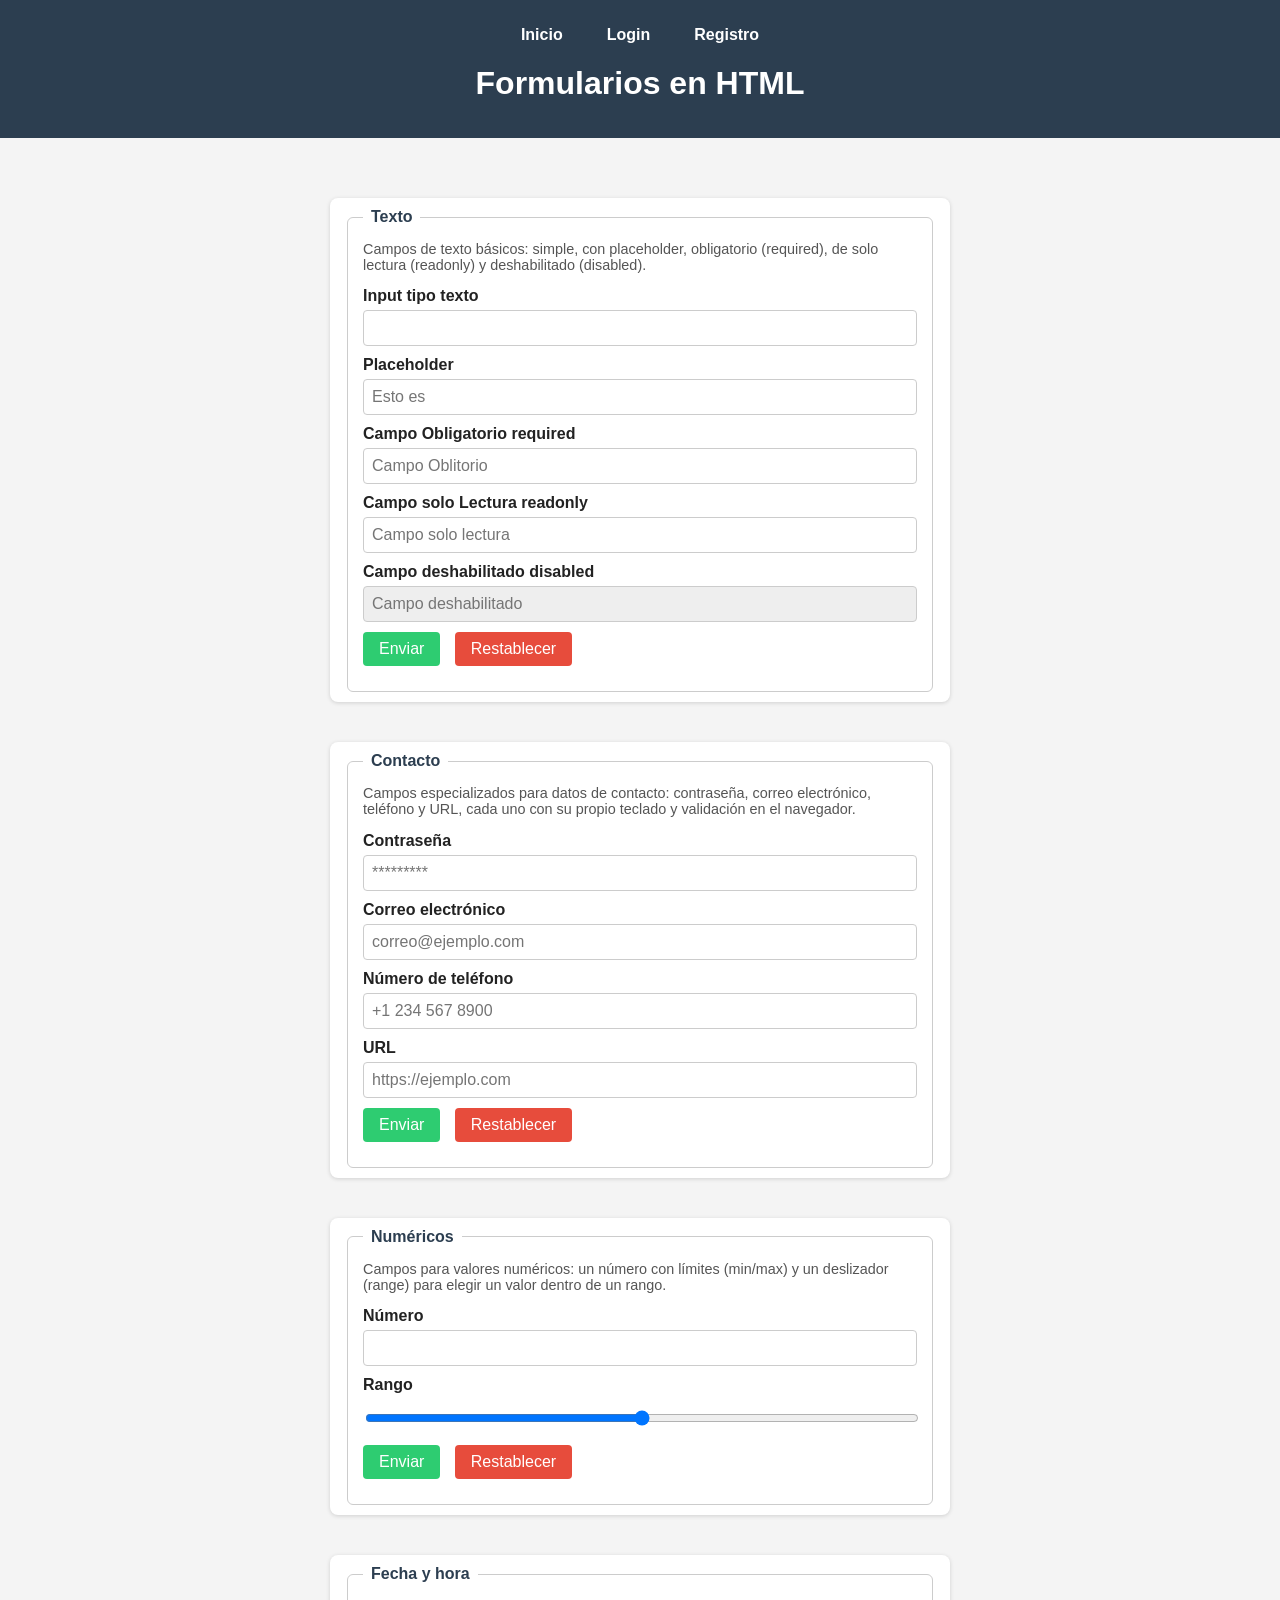
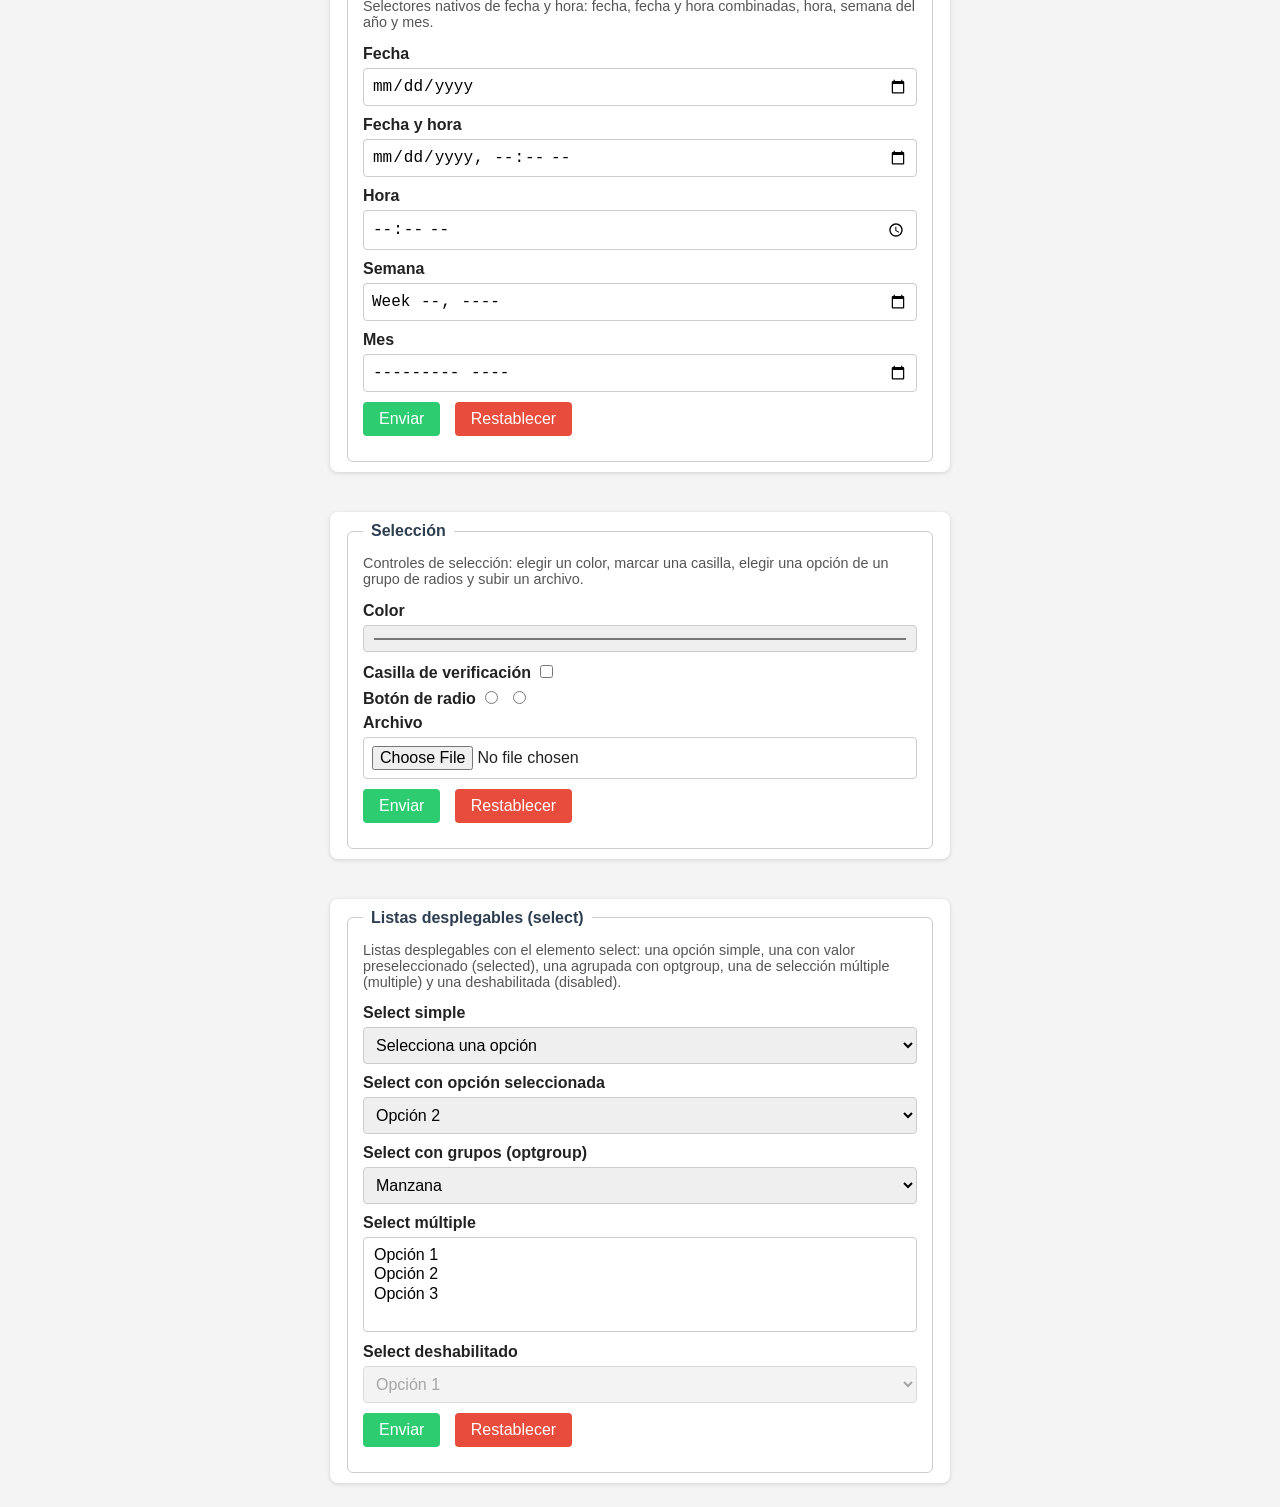
<file: index.html>
<!DOCTYPE html>
<html lang="en">

<head>
    <meta charset="UTF-8">
    <meta name="viewport" content="width=device-width, initial-scale=1.0">
    <title>Formularios</title>
    <link rel="stylesheet" href="css/formularios.css">
    <link rel="shortcut icon" href="img/logo.png" type="image/x-icon">
</head>

<body>
    <header>
        <nav>
            <a href="index.html">Inicio</a>
            <a href="login.html" target="_blank">Login</a>
            <a href="registro.html" target="_blank">Registro</a>
        </nav>
        <h1>Formularios en HTML</h1>
        <p></p>
    </header>
    <main>
        <section>
            <form action="">
                <fieldset>
                    <legend>Texto</legend>
                    <p>Campos de texto básicos: simple, con placeholder, obligatorio (required), de solo
                        lectura (readonly) y deshabilitado (disabled).</p>
                    <label for="">Input tipo texto</label>
                    <input type="text">
                    <br>
                    <label for="">Placeholder</label>
                    <input type="text" placeholder="Esto es ">
                    <br>
                    <label for="">Campo Obligatorio required</label>
                    <input type="text" placeholder="Campo Oblitorio" required>
                    <br>
                    <label for="">Campo solo Lectura readonly</label>
                    <input type="text" readonly placeholder="Campo solo lectura">
                    <br>
                    <label for="">Campo deshabilitado disabled</label>
                    <input type="text" disabled placeholder="Campo deshabilitado">
                    <br>
                    <input type="submit" value="Enviar">
                    <input type="reset" value="Restablecer">
                </fieldset>
            </form>
            <form action="">
                <fieldset>
                    <legend>Contacto</legend>
                    <p>Campos especializados para datos de contacto: contraseña, correo electrónico, teléfono
                        y URL, cada uno con su propio teclado y validación en el navegador.</p>
                    <label for="">Contraseña</label>
                    <input type="password" placeholder="*********">
                    <br>
                    <label for="">Correo electrónico</label>
                    <input type="email" placeholder="correo@ejemplo.com">
                    <br>
                    <label for="">Número de teléfono</label>
                    <input type="tel" placeholder="+1 234 567 8900">
                    <br>
                    <label for="">URL</label>
                    <input type="url" placeholder="https://ejemplo.com">
                    <br>
                    <input type="submit" value="Enviar">
                    <input type="reset" value="Restablecer">
                </fieldset>
            </form>
            <form action="">
                <fieldset>
                    <legend>Numéricos</legend>
                    <p>Campos para valores numéricos: un número con límites (min/max) y un deslizador (range)
                        para elegir un valor dentro de un rango.</p>
                    <label for="">Número</label>
                    <input type="number" min="0" max="100" step="1">
                    <br>
                    <label for="">Rango</label>
                    <input type="range" min="0" max="100" step="1">
                    <br>
                    <input type="submit" value="Enviar">
                    <input type="reset" value="Restablecer">
                </fieldset>
            </form>
            <form action="">
                <fieldset>
                    <legend>Fecha y hora</legend>
                    <p>Selectores nativos de fecha y hora: fecha, fecha y hora combinadas, hora, semana del
                        año y mes.</p>
                    <label for="">Fecha</label>
                    <input type="date">
                    <br>
                    <label for="">Fecha y hora</label>
                    <input type="datetime-local">
                    <br>
                    <label for="">Hora</label>
                    <input type="time">
                    <br>
                    <label for="">Semana</label>
                    <input type="week">
                    <br>
                    <label for="">Mes</label>
                    <input type="month">
                    <br>
                    <input type="submit" value="Enviar">
                    <input type="reset" value="Restablecer">
                </fieldset>
            </form>
            <form action="">
                <fieldset>
                    <legend>Selección</legend>
                    <p>Controles de selección: elegir un color, marcar una casilla, elegir una opción de un
                        grupo de radios y subir un archivo.</p>
                    <label for="">Color</label>
                    <input type="color">
                    <br>
                    <label for="">Casilla de verificación</label>
                    <input type="checkbox">
                    <br>
                    <label for="">Botón de radio</label>
                    <input type="radio" name="radioGroup">
                    <input type="radio" name="radioGroup">
                    <br>
                    <label for="">Archivo</label>
                    <input type="file">
                    <br>
                    <input type="submit" value="Enviar">
                    <input type="reset" value="Restablecer">
                </fieldset>
            </form>
            <form action="">
                <fieldset>
                    <legend>Listas desplegables (select)</legend>
                    <p>Listas desplegables con el elemento select: una opción simple, una con valor
                        preseleccionado (selected), una agrupada con optgroup, una de selección múltiple (multiple) y
                        una
                        deshabilitada (disabled).</p>
                    <label for="">Select simple</label>
                    <select name="">
                        <option value="">Selecciona una opción</option>
                        <option value="opcion1">Opción 1</option>
                        <option value="opcion2">Opción 2</option>
                        <option value="opcion3">Opción 3</option>
                    </select>
                    <br>
                    <label for="">Select con opción seleccionada</label>
                    <select name="">
                        <option value="opcion1">Opción 1</option>
                        <option value="opcion2" selected>Opción 2</option>
                        <option value="opcion3">Opción 3</option>
                    </select>
                    <br>
                    <label for="">Select con grupos (optgroup)</label>
                    <select name="">
                        <optgroup label="Frutas">
                            <option value="manzana">Manzana</option>
                            <option value="pera">Pera</option>
                        </optgroup>
                        <optgroup label="Verduras">
                            <option value="zanahoria">Zanahoria</option>
                            <option value="lechuga">Lechuga</option>
                        </optgroup>
                    </select>
                    <br>
                    <label for="">Select múltiple</label>
                    <select name="" multiple>
                        <option value="opcion1">Opción 1</option>
                        <option value="opcion2">Opción 2</option>
                        <option value="opcion3">Opción 3</option>
                    </select>
                    <br>
                    <label for="">Select deshabilitado</label>
                    <select name="" disabled>
                        <option value="opcion1">Opción 1</option>
                    </select>
                    <br>
                    <input type="submit" value="Enviar">
                    <input type="reset" value="Restablecer">
                </fieldset>
            </form>
        


        </section>
    </main>
</body>

</html>
</file>
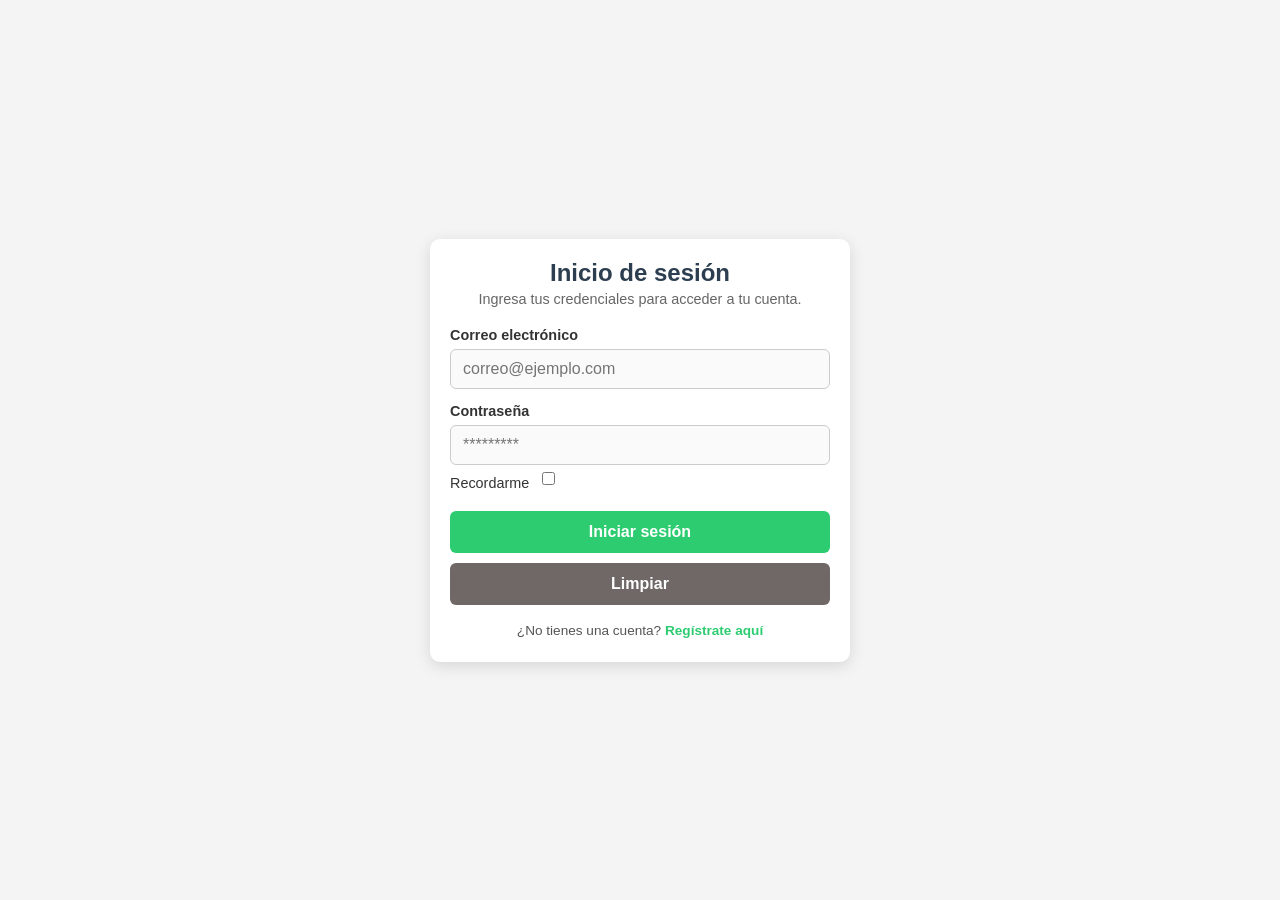
<file: login.html>
<!DOCTYPE html>
<html lang="en">

<head>
    <meta charset="UTF-8">
    <meta name="viewport" content="width=device-width, initial-scale=1.0">
    <title>Login</title>
    <link rel="stylesheet" href="css/login.css">
    <link rel="shortcut icon" href="img/logo.png" type="image/x-icon">
</head>

<body>
    <main>
        <section>
            <form action="">
                <fieldset>
                    <legend>Inicio de sesión</legend>
                    <p>Ingresa tus credenciales para acceder a tu cuenta.</p>
                    <label>Correo electrónico</label>
                    <input type="email" placeholder="correo@ejemplo.com" required>
                    <label>Contraseña</label>
                    <input type="password" placeholder="*********" required>
                    <label>Recordarme</label>
                    <input type="checkbox">
                    <input type="submit" value="Iniciar sesión">
                    <input type="reset" value="Limpiar">
                    <p class="enlace">¿No tienes una cuenta? <a href="registro.html">Regístrate
                            aquí</a></p>
                </fieldset>
            </form>
        </section>
    </main>
</body>

</html>
</file>
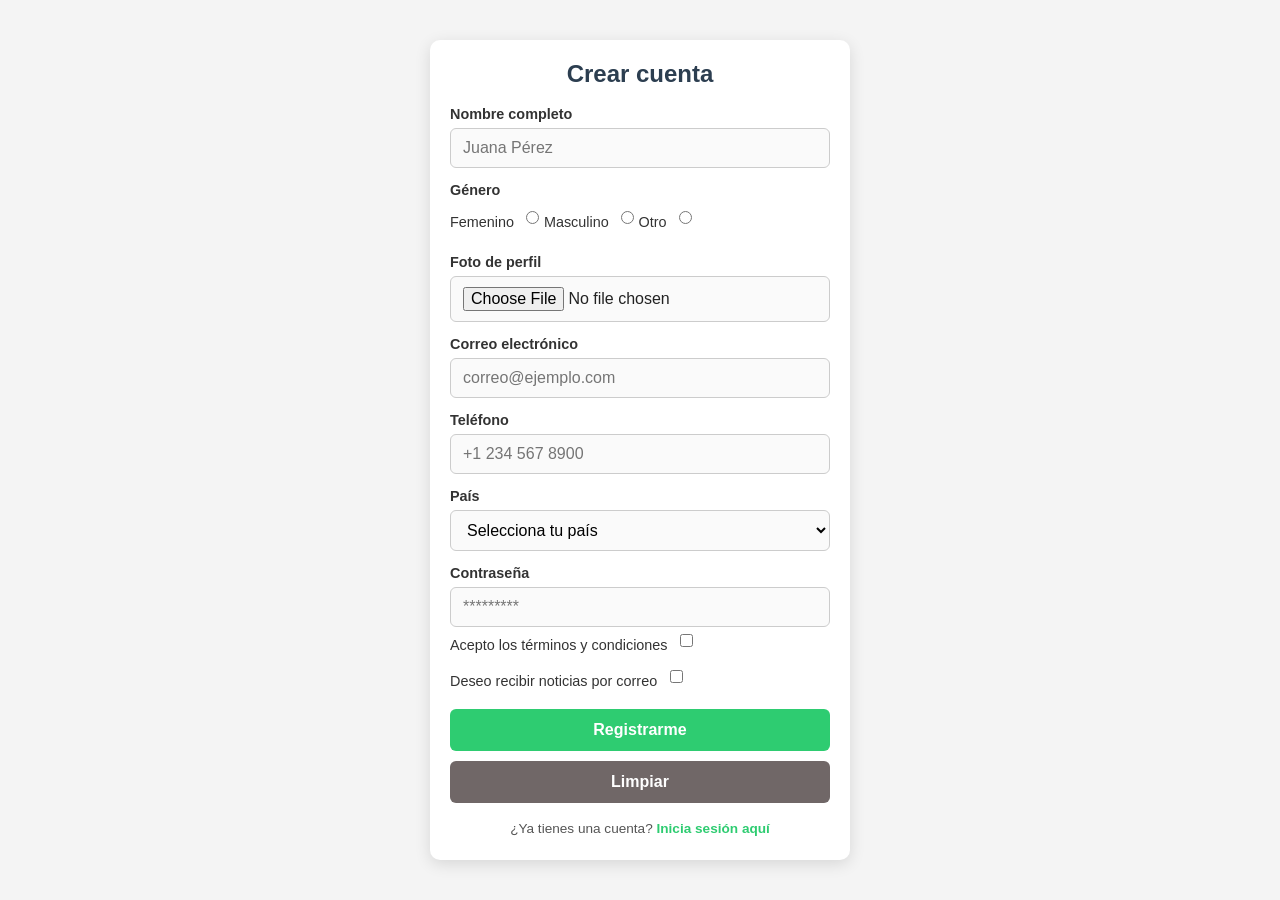
<file: registro.html>
<!DOCTYPE html>
<html lang="en">

<head>
    <meta charset="UTF-8">
    <meta name="viewport" content="width=device-width, initial-scale=1.0">
    <title>Registro</title>
    <link rel="stylesheet" href="css/login.css">
    <link rel="shortcut icon" href="img/logo.png" type="image/x-icon">
</head>

<body>
    <main>
        <section>
            <form action="">
                <fieldset>
                    <legend>Crear cuenta</legend>
                    <label>Nombre completo</label>
                    <input type="text" placeholder="Juana Pérez" required>
                    <label>Género</label>
                    <div class="grupo-radios">
                        <label>Femenino</label>
                        <input type="radio" value="femenino">
                        <label>Masculino</label>
                        <input type="radio" value="masculino">
                        <label>Otro</label>
                        <input type="radio" value="otro">
                    </div>
                    <label>Foto de perfil</label>
                    <input type="file" accept="image/*">
                    <label>Correo electrónico</label>
                    <input type="email" placeholder="correo@ejemplo.com" required>
                    <label>Teléfono</label>
                    <input type="tel" placeholder="+1 234 567 8900">
                    <label>País</label>
                    <select>
                        <option value="">Selecciona tu país</option>
                        <option value="ar">Argentina</option>
                        <option value="co">Colombia</option>
                        <option value="mx">México</option>
                        <option value="es">España</option>
                        <option value="otro">Otro</option>
                    </select>
                    <label>Contraseña</label>
                    <input type="password" placeholder="*********" required>
                    <label>Acepto los términos y condiciones</label>
                    <input type="checkbox" required>
                    <label>Deseo recibir noticias por correo</label>
                    <input type="checkbox">
                    <input type="submit" value="Registrarme">
                    <input type="reset" value="Limpiar">
                    <p class="enlace">¿Ya tienes una cuenta? <a href="login.html">Inicia sesión
                            aquí</a></p>
                </fieldset>
            </form>
        </section>
    </main>
</file>
<file: css/formularios.css>
* {
    box-sizing: border-box;
}

body {
    margin: 0;
    font-family: Arial, Helvetica, sans-serif;
    background-color: #f4f4f4;
    color: #222;
}

header {
    background-color: #2c3e50;
    color: #fff;
    padding: 20px;
    text-align: center;
}

header h1 {
    margin: 0;
}

nav {
    display: flex;
    justify-content: center;
    gap: 20px;
    margin-bottom: 15px;
}

nav a {
    color: #fff;
    text-decoration: none;
    font-weight: 600;
    padding: 6px 12px;
    border-radius: 4px;
    transition: background-color 0.2s;
}

nav a:hover {
    background-color: rgba(255, 255, 255, 0.15);
}

main {
    display: flex;
    flex-wrap: wrap;
    gap: 20px;
    padding: 20px;
    justify-content: center;
}

section {
    flex-wrap: wrap;
    gap: 20px;
    width: 50%;
}

form {
    background-color: #fff;
    border-radius: 8px;
    box-shadow: 0 1px 4px rgba(0, 0, 0, 0.15);
    padding: 10px 15px;
    flex: 1 1 300px;
    margin-top: 40px;
}

fieldset {
    border: 1px solid #ccc;
    border-radius: 6px;
    padding: 15px;
}

legend {
    font-weight: bold;
    color: #2c3e50;
    padding: 0 8px;
}

fieldset p {
    font-size: 0.9rem;
    color: #555;
    margin-top: 0;
}

label {
    display: inline-block;
    margin-bottom: 5px;
    font-weight: 600;
}

input,
select {
    width: 100%;
    padding: 8px;
    margin-bottom: 10px;
    border: 1px solid #ccc;
    border-radius: 4px;
    font-size: 1rem;
}

input[type="checkbox"],
input[type="radio"] {
    width: auto;
    margin-right: 5px;
}

input[type="submit"],
input[type="reset"],
input[type="button"] {
    width: auto;
    cursor: pointer;
    border: none;
    color: #fff;
    padding: 8px 16px;
    margin-right: 10px;
}

input[type="submit"] {
    background-color: #2ecc71;
}

input[type="submit"]:hover {
    background-color: #27ae60;
}

input[type="reset"] {
    background-color: #e74c3c;
}

input[type="reset"]:hover {
    background-color: #c0392b;
}

input[type="button"] {
    background-color: #3498db;
}

input[type="button"]:hover {
    background-color: #2980b9;
}

input:disabled,
select:disabled {
    background-color: #eee;
    cursor: not-allowed;
}
</file>
<file: css/login.css>
* {
    box-sizing: border-box;
}

body {
    margin: 0;
    min-height: 100vh;
    display: flex;
    align-items: center;
    justify-content: center;
    font-family: Arial, Helvetica, sans-serif;
    background-color: #f4f4f4;
    color: #222;
    padding: 20px;
}

main {
    display: flex;
    justify-content: center;
    width: 100%;
}

section {
    width: 100%;
    max-width: 420px;
}

form {
    background-color: #fff;
    border-radius: 10px;
    box-shadow: 0 4px 16px rgba(0, 0, 0, 0.12);
    padding: 10px 20px 20px;
}

fieldset {
    border: none;
    padding: 0;
    margin: 0;
}

legend {
    width: 100%;
    text-align: center;
    font-size: 1.5rem;
    font-weight: bold;
    color: #2c3e50;
    padding: 10px 0 4px;
}


fieldset>p {
    text-align: center;
    font-size: 0.9rem;
    color: #666;
    margin-top: 0;
    margin-bottom: 20px;
}

label {
    display: block;
    margin: 14px 0 6px;
    font-weight: 600;
    font-size: 0.9rem;
    color: #333;
}

input,
select {
    width: 100%;
    padding: 10px 12px;
    border: 1px solid #ccc;
    border-radius: 6px;
    font-size: 1rem;
    font-family: inherit;
    background-color: #fafafa;
    transition: border-color 0.2s, box-shadow 0.2s;
}

input:focus,
select:focus {
    outline: none;
    border-color: #2ecc71;
    box-shadow: 0 0 0 3px rgba(46, 204, 113, 0.2);
    background-color: #fff;
}

label:has(+ input[type="checkbox"]),
label:has(+ input[type="radio"]) {
    display: inline-block;
    margin: 10px 8px 10px 0;
    font-weight: 500;
}

input[type="checkbox"],
input[type="radio"] {
    width: auto;
    accent-color: #2ecc71;
    margin: 0 0 10px;
    vertical-align: middle;
    cursor: pointer;
}

input[type="submit"],
input[type="reset"] {
    width: 100%;
    margin-top: 10px;
    padding: 12px;
    border: none;
    border-radius: 6px;
    font-size: 1rem;
    font-weight: 600;
    cursor: pointer;
    color: #fff;
    transition: background-color 0.2s;
}

input[type="submit"] {
    background-color: #2ecc71;
}

input[type="submit"]:hover {
    background-color: #27ae60;
}

input[type="reset"] {
    background-color: #706767;
}

input[type="reset"]:hover {
    background-color: #c0392b;
}

.enlace {
    text-align: center;
    font-size: 0.85rem;
    color: #555;
    margin-top: 18px;
    margin-bottom: 4px;
}

.enlace a {
    color: #2ecc71;
    font-weight: 600;
    text-decoration: none;
}

.enlace a:hover {
    text-decoration: underline;
}
</file>
